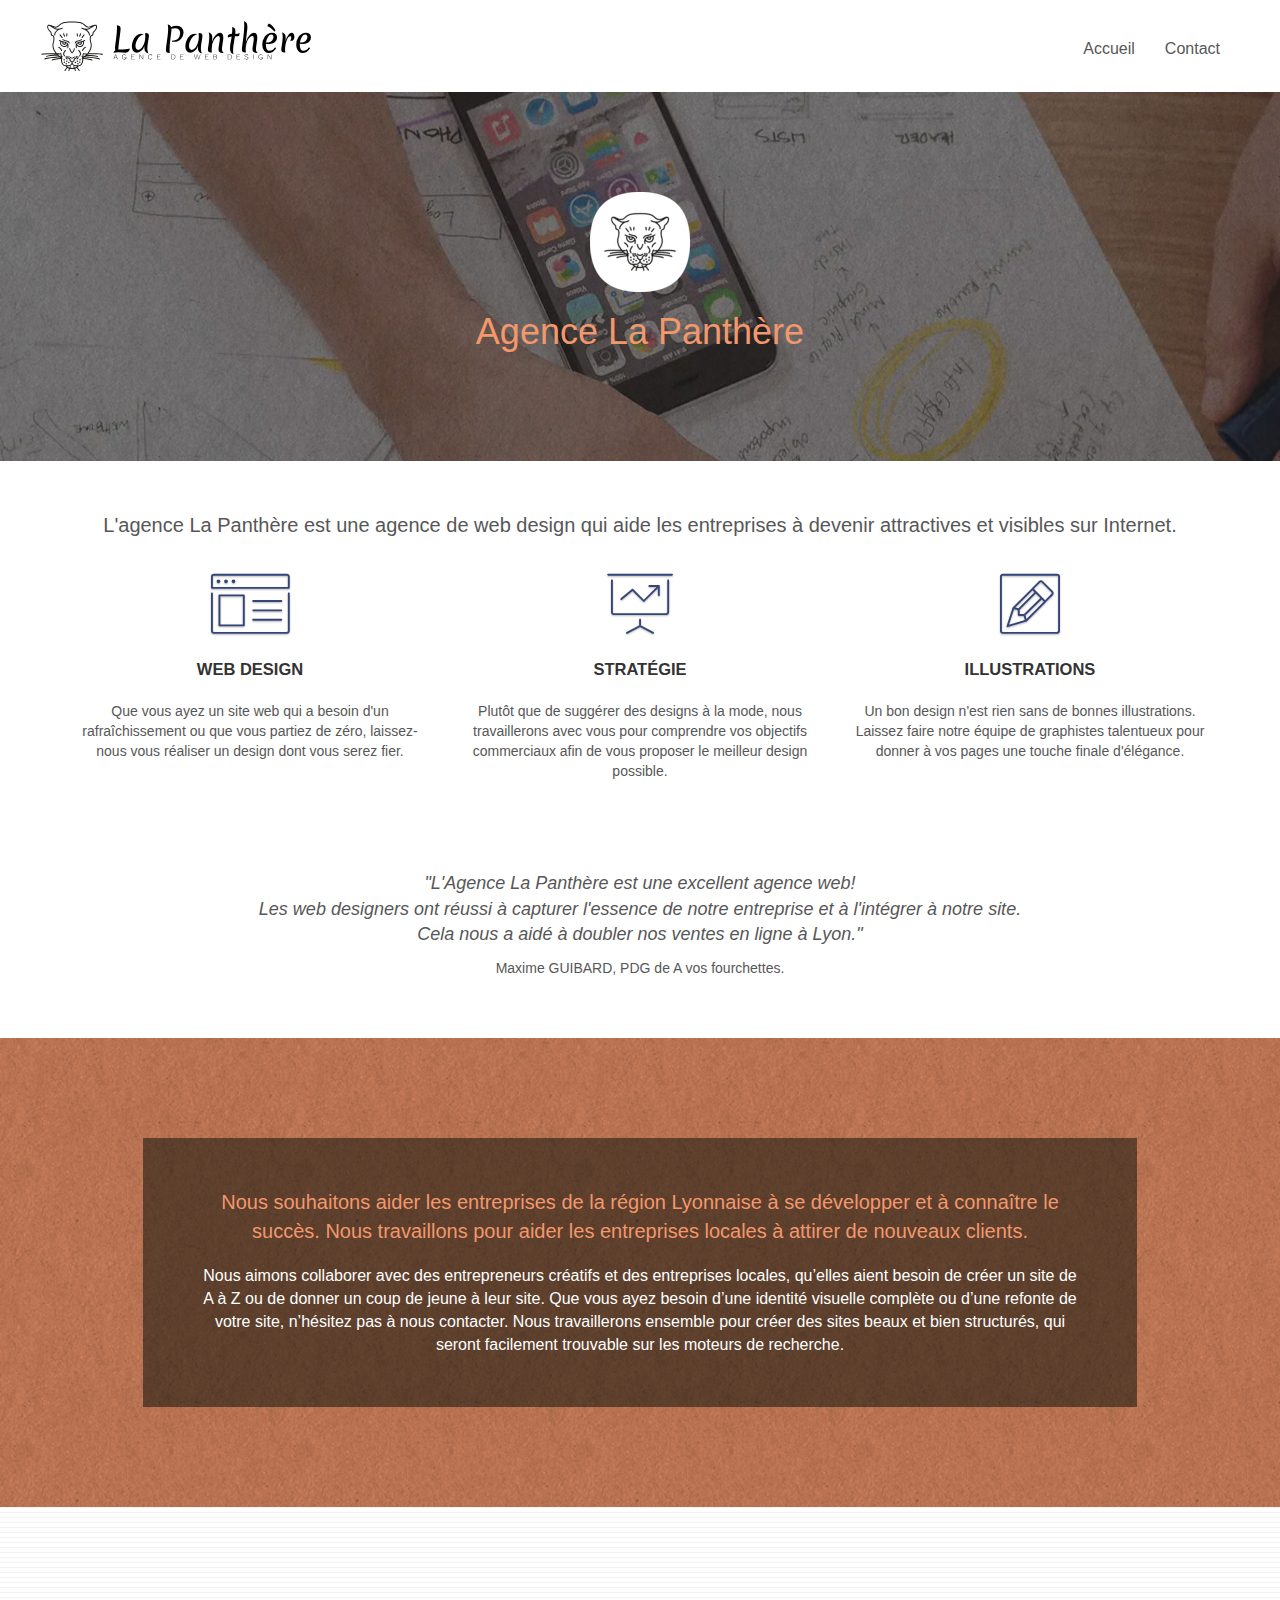
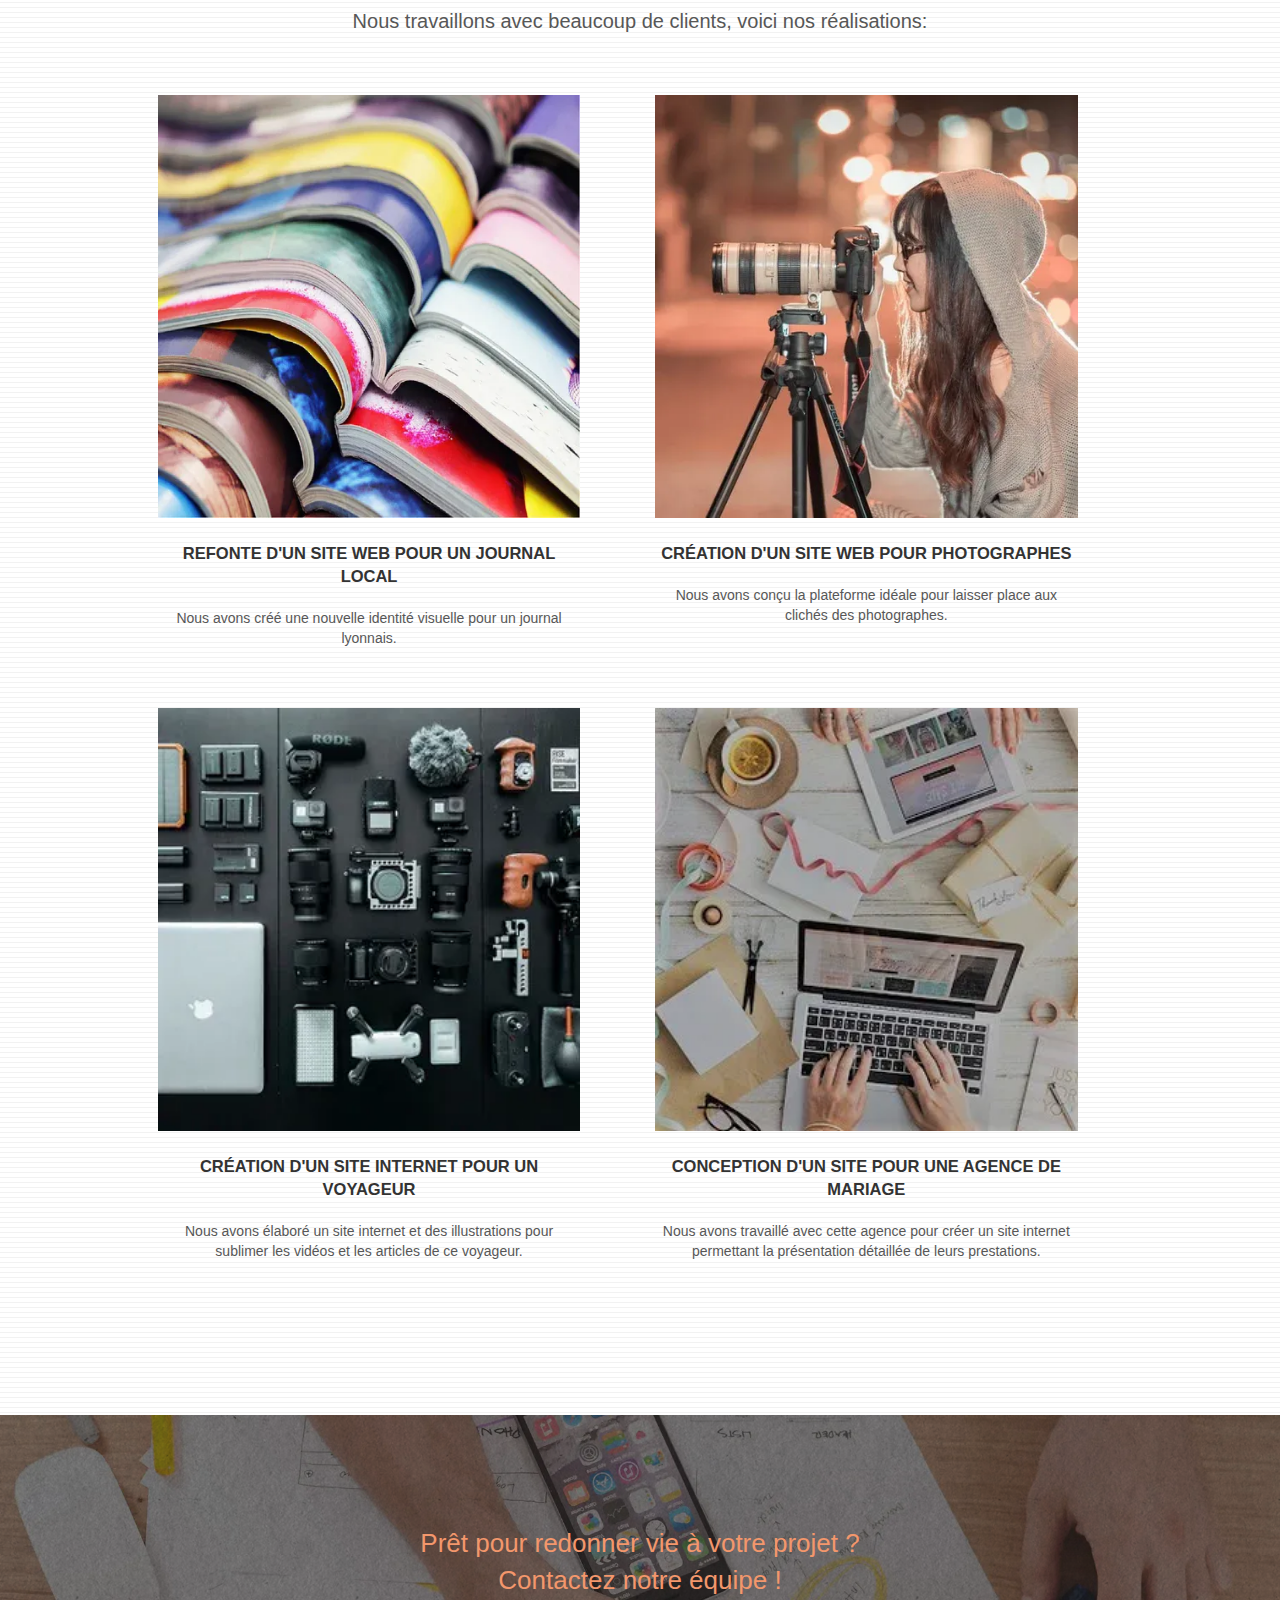
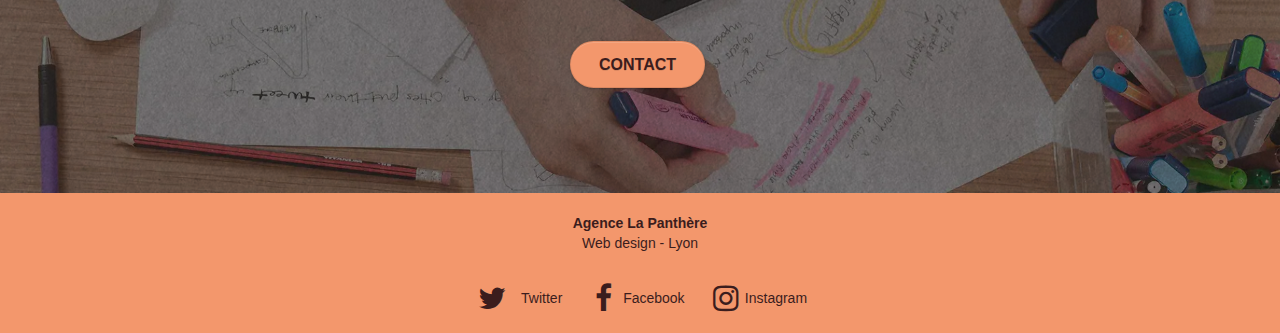
<file: index.html>
<!doctype html>
<html lang="fr">

<head>
    <meta charset="utf-8">
    <meta name="keywords" content="agence web design, agence design lyon, attractivité site web, développer site web, améliorer site web, agence La Panthère">
    <meta name="description" content="L'agence La Panthère est une agence de web design qui aide les entreprises à devenir plus attractives et visibles sur le net.">
    <meta name="robots" content="index, follow">
	<meta name="viewport" content="width=device-width, initial-scale=1.0, viewport-fit=cover">
    <link rel="shortcut icon" type="image/png" href="favicon.jpg">
    
	<link rel="stylesheet" type="text/css" href="./css-min/bootstrap-min.css">
	<link rel="stylesheet" type="text/css" href="style-min.css">
	<link rel="stylesheet" type="text/css" href="./css-min/font-awesome-min.css">
	<link rel="stylesheet" type="text/css" href="./css-min/et-line-min.css">
	
    
	<script src="./js-min/jquery-2.1.0-min.js"></script>
	<script async src="./js-min/bootstrap-min.js"></script>
	<script async src="./js-min/blocs-min.js"></script>
	<script src="./js-min/jquery.touchSwipe-min.js"></script>
	<script async src="./js-min/gmaps-min.js"></script>

    <title>Agence La Panthère, agence web design - Accueil</title>    
</head>

<body>
<div class="page-container">
    
<header>
<div class="bloc bgc-white l-bloc " id="bloc-0">
	<div class="container bloc-sm">

		<nav class="navbar row">
			<div class="navbar-header">
			    <img class="logo1" src="img/agence-la-panthere-monochrome.svg" alt="logo Agence La Panthère" loading="lazy"/>
				<button id="nav-toggle" type="button" class="ui-navbar-toggle navbar-toggle" data-toggle="collapse" data-target=".navbar-1">
					<span class="sr-only">Toggle navigation</span><span class="icon-bar"></span><span class="icon-bar"></span><span class="icon-bar"></span>
				</button>
			</div>
			<div class="collapse navbar-collapse navbar-1 special-dropdown-nav">
				<ul class="site-navigation nav navbar-nav">
					<li>
						<a href="index.html"><span>Accueil</span></a>
					</li>
					<li>
						<a href="page2.html"><span>Contact</span></a>
					</li>
				</ul>
			</div>
		</nav>
	</div>
</div>
</header>

<main>
<section>
<div class="bloc bgc-dark-slate-blue bg-banniere d-bloc bg-t-edge bloc-bg-texture texture-paper b-parallax" id="bloc-1-hero">
	<div class="container bloc-lg">
		<div class="row tight-width-whitespace">
			<div class="col-sm-12">
				<img src="img/logo-opt.webp" class="center-block image-resize-mode logo2" alt="Logo Agence La Panthère" loading="lazy"/>
				<h1 class="text-center hero-bloc-text tc-white">
					Agence La Panthère
				</h1>
			</div>
		</div>
	</div>
</div>
</section>


<section>
<div class="bloc bgc-white l-bloc" id="bloc-2-services">
	<div class="container bloc-md">
		<div class="row">
			<div class="col-sm-12 text-center">
				<p class="font20">L'agence La Panthère est une agence de web design qui aide les entreprises à devenir attractives et visibles sur Internet.</p>
			</div>
		</div>
		<div class="row voffset-lg med-width-whitespace">
			<div class="col-sm-4">
				<div class="text-center">
					<span class="et-icon-browser sm-shadow icon-dark-slate-blue icons icon-lg"></span>
				</div>
				<h2 class="mg-md text-center">
					Web design
				</h2>
				<p class="text-center ">
					Que vous ayez un site web qui a besoin d'un rafraîchissement ou que vous partiez de zéro, laissez-nous vous réaliser un design dont vous serez fier.
				</p>
			</div>
			<div class="col-sm-4">
				<div class="text-center">
					<span class="et-icon-presentation sm-shadow icon-dark-slate-blue icons icon-lg"></span>
				</div>
				<h2 class="mg-md text-center">
					Stratégie
				</h2>
				<p class="text-center ">
					Plutôt que de suggérer des designs à la mode, nous travaillerons avec vous pour comprendre vos objectifs commerciaux afin de vous proposer le meilleur design possible.
				</p>
			</div>
			<div class="col-sm-4">
				<div class="text-center">
					<span class="et-icon-edit sm-shadow icon-dark-slate-blue icons icon-lg"></span>
				</div>
				<h2 class="mg-md text-center">
					Illustrations
				</h2>
				<p class="text-center ">
					Un bon design n'est rien sans de bonnes illustrations. Laissez faire notre équipe de graphistes talentueux pour donner à vos pages une touche finale d'élégance.
				</p>
			</div>
		</div>
		<div class="row voffset-lg voffset">
			<div class="col-xs-12 col-md-8 col-md-offset-2 text-center">
				<p class=" italic font18">"L'Agence La Panthère est une excellent agence web!<br/> Les web designers ont réussi à capturer l'essence de notre entreprise et à l'intégrer à notre site.<br/>
					Cela nous a aidé à doubler nos ventes en ligne à Lyon."</p>
				<p>Maxime GUIBARD, PDG de A vos fourchettes.</p>

			</div>
		</div>
	</div>
</div>
</section>

<div class="bloc tc-white bgc-atomic-tangerine bg-presentation d-bloc bloc-bg-texture texture-paper b-parallax" id="bloc-3-what-i-do">
	<div class="container bloc-lg">
		<div class="row tight-width-whitespace black-background">
			<div class="col-sm-12">
				<p class="mg-md text-center tc-white font20 marginbot10">
					Nous souhaitons aider les entreprises de la région Lyonnaise à se développer et à connaître le succès. Nous travaillons pour aider les entreprises locales à attirer de nouveaux clients.
				</p>
				<p class="text-center white1 font16">
					Nous aimons collaborer avec des entrepreneurs créatifs et des entreprises locales, qu’elles aient besoin de créer un site de A à Z ou de donner un coup de jeune à leur site. Que vous ayez besoin d’une identité visuelle complète ou d’une refonte de votre site, n’hésitez pas à nous contacter. Nous travaillerons ensemble pour créer des sites beaux et bien structurés, qui seront facilement trouvable sur les moteurs de recherche.
				</p>
			</div>
		</div>
	</div>
</div>

<section>
<div class="bloc bgc-white bg-lines-h2-bg bg-repeat l-bloc" id="bloc-4-portfolio">
	<div class="container bloc-lg">
		<div class="row">
			<div class="col-sm-12 text-center">
				<p class="font20">Nous travaillons avec beaucoup de clients, voici nos réalisations:</p>
			</div>
		</div>
		<div class="row tight-width-whitespace portfolio-row">
			<div class="col-sm-6 paddbot40">
				<a class ="center-link" href="#" data-lightbox="img/1-opt.webp" data-gallery-id="gallery-1" data-caption="Refonte d'un site web pour un journal local" data-frame="snapshot-lb"><img src="img/1-opt.webp" alt="photo magasines ouverts" class="img-responsive portfolio-thumb img3-4" loading="lazy"/></a>
				<h2 class="mg-md text-center">
					Refonte d'un site web pour un journal local
				</h2>
				<p class="text-center">
					Nous avons créé une nouvelle identité visuelle pour un journal lyonnais.
				</p>
			</div>
			<div class="col-sm-6">
				<a class ="center-link" href="#" data-lightbox="img/2-opt.webp" data-gallery-id="gallery-1" data-caption="Création d'un site web pour photographes" data-frame="snapshot-lb"><img src="img/2-opt.webp" alt="photo d'une photographe et de son appareil" class="img-responsive portfolio-thumb img3-4" loading="lazy"/></a>
				<h2 class="mg-md text-center">
					Création d'un site web pour photographes
				</h2>
				<p class="text-center">
					Nous avons conçu la plateforme idéale pour laisser place aux clichés des photographes.
				</p>
			</div>
		</div>
		<div class="row tight-width-whitespace portfolio-row">
			<div class="col-sm-6 paddbot40">
				<a class ="center-link" href="#" data-lightbox="img/3-opt.webp" data-gallery-id="gallery-1" data-caption="Création d'un site internet pour un voyageur" data-frame="snapshot-lb"><img src="img/3-opt.webp" alt="photo d'objets numériques" class="img-responsive portfolio-thumb img3-4" loading="lazy"/></a>
				<h2 class="mg-md text-center">
					Création d'un site internet pour un voyageur
				</h2>
				<p class="text-center">
					Nous avons élaboré un site internet et des illustrations pour sublimer les vidéos et les articles de ce voyageur.
				</p>
			</div>
			<div class="col-sm-6">
				<a class ="center-link" href="#" data-lightbox="img/4-opt.webp" data-gallery-id="gallery-1" data-caption="Conception d'un site pour une agence de mariage" data-frame="snapshot-lb"><img src="img/4-opt.webp" alt="photo travail préparation mariage"  class="img-responsive portfolio-thumb img3-4" loading="lazy"/></a>
				<h2 class="mg-md text-center">
					Conception d'un site pour une agence de mariage
				</h2>
				<p class="text-center">
					Nous avons travaillé avec cette agence pour créer un site internet permettant la présentation détaillée de leurs prestations.
				</p>
			</div>
		</div>
	</div>
</div>
</section>

<div class="bloc bgc-dark-slate-blue bg-banniere d-bloc bloc-bg-texture texture-paper" id="bloc-5-cta">
	<div class="container bloc-lg">
		<div class="row">
			<p class="mg-md text-center tc-white font26 relative">
				Prêt pour redonner vie à votre projet ?<br>Contactez notre équipe !
			</p>
			<div class="col-sm-12 text-center">
				<a href="page2.html" class="btn btn-atomic-tangerine btn-clean btn-rd btn-lg cta-hero">Contact</a>
			</div>
		</div>
	</div>
</div>

</main>

<footer>
<div class="bloc bgc-atomic-tangerine d-bloc" id="bloc-8">
	<div class="container bloc-sm">
		<div class="row">
			<div class="col-sm-12">
				<p class="text-center white">
					<strong>Agence La Panthère</strong><br/> Web design - Lyon
				</p>
				<div class="row row-no-gutters social larg100">
					<div class="col-sm-3">
						<div class="text-center">
							<a class="social" href="index.html"><i class="fa fa-twitter icon-md"></i><span class="white">Twitter</span></a>
						</div>
					</div>
					<div class="col-sm-3">
						<div class="text-center">
							<a class="social" href="index.html"><i class="fa fa-facebook icon-md"></i><span class="white">Facebook</span></a>
						</div>
					</div>
					<div class="col-sm-3">
						<div class="text-center">
							<a class="social" href="index.html"><i class="fa fa-instagram icon-md"></i><span class="white">Instagram</span></a>
						</div>
					</div>
				</div>
			</div>
		</div>
	</div>
</div>
</footer>

</div>

</body>
</html>
</file>
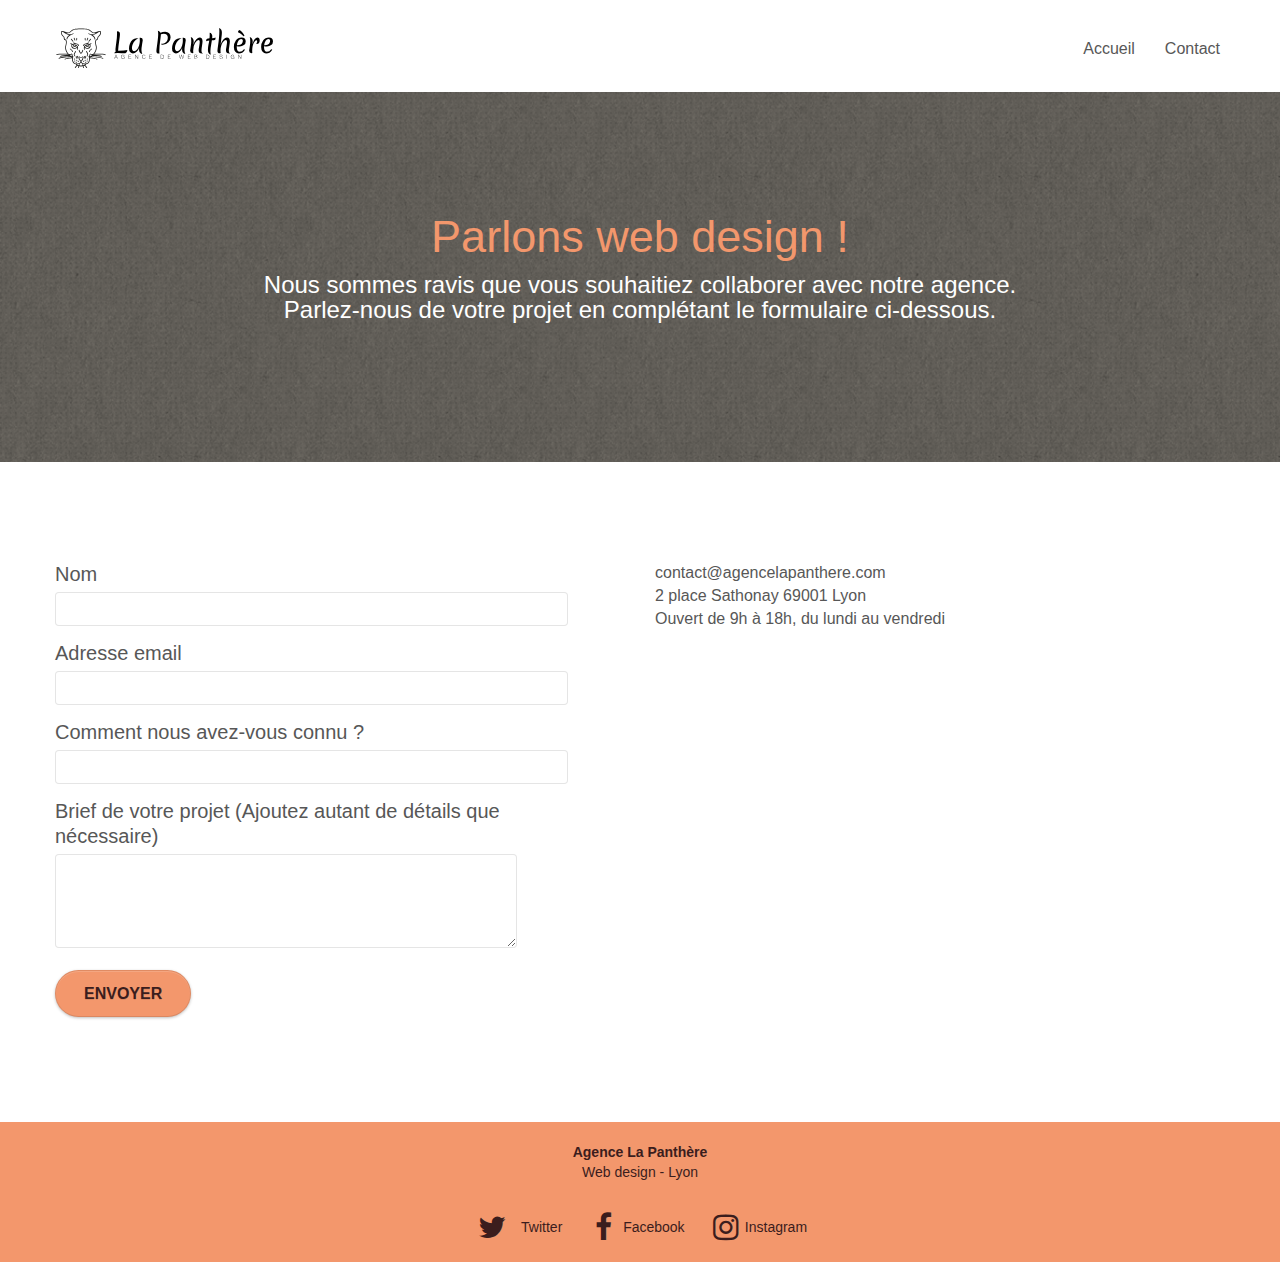
<file: page2.html>
<!doctype html>
<html lang="fr">

<head>
    <meta charset="utf-8">
    <meta name="keywords" content="agence web design, agence design lyon, attractivité site web, développer site web, améliorer site web, agence La Panthère">
    <meta name="description" content="L'agence La Panthère est une agence de web design qui aide les entreprises à devenir plus attractives et visibles sur le net.">
	<meta name="viewport" content="width=device-width, initial-scale=1.0, viewport-fit=cover">
    <link rel="shortcut icon" type="image/png" href="favicon.jpg">
    
	<link rel="stylesheet" type="text/css" href="./css-min/bootstrap-min.css">
	<link rel="stylesheet" type="text/css" href="style-min.css">
	<link rel="stylesheet" type="text/css" href="./css-min/font-awesome-min.css">
	<link rel="stylesheet" type="text/css" href="./css-min/et-line-min.css">
	
    
	<script src="./js-min/jquery-2.1.0-min.js"></script>
	<script async src="./js-min/bootstrap-min.js"></script>
	<script async src="./js-min/blocs-min.js"></script>
	<script src="./js-min/jqBootstrapValidation-min.js"></script>
	<script async src="./js-min/form.Handler-min.js"></script>
    <title>Agence La Panthère, agence web design - Contact</title>
</head>

<body>
<div class="page-container">
    
<header>

	<div class="bloc bgc-white l-bloc " id="bloc-0">
		<div class="container bloc-sm">
			<nav class="navbar row">
				<div class="navbar-header">
					<a class="navbar-brand" href="index.html"><img src="img/agence-la-panthere-monochrome.svg" alt="atlanta web design logo" height="40" /></a>
					<button id="nav-toggle" type="button" class="ui-navbar-toggle navbar-toggle" data-toggle="collapse" data-target=".navbar-1">
						<span class="sr-only">Toggle navigation</span><span class="icon-bar"></span><span class="icon-bar"></span><span class="icon-bar"></span>
					</button>
				</div>
				<div class="collapse navbar-collapse navbar-1 special-dropdown-nav">
					<ul class="site-navigation nav navbar-nav">
						<li>
							<a href="index.html">Accueil</a>
						</li>
						<li>
						</li>
						<li>
							<a href="page2.html">Contact</a>
						</li>
					</ul>
				</div>
			</nav>
		</div>
	</div>

</header>

<main>
<section>
<div class="bloc bg-dots-bg bg-repeat bgc-atomic-tangerine1 d-bloc bloc-bg-texture texture-paper" id="bloc-6">
	<div class="container bloc-lg display-center">
		<div class="row">
			<div class="col-sm-12">
				<h1 class="text-center hero-bloc-text tc-white text-align font45">
					Parlons web design !
				</h1>
				<p class="text-center mg-lg white1 text-align font24 interline">
					Nous sommes ravis que vous souhaitiez collaborer avec notre agence.<br>
					Parlez-nous de votre projet en complétant le formulaire ci-dessous.
				</p>
			</div>
		</div>
	</div>
</div>
</section>


<div class="bloc bgc-white l-bloc" id="bloc-7">
	<div class="container bloc-lg paddp2">
		<div class="row">
			<div class="col-sm-6">
				<form id="form_1" class ="font20 font14 interline" novalidate >
					<div class="form-group paddbot15">
						<label for="name">
							Nom
						</label>
						<input id="name" class="form-control" type="text" required />
					</div>
					<div class="form-group paddbot15">
						<label for="email">
							Adresse email
						</label>
						<input id="email" class="form-control" type="email" required />
					</div>
					<div class="form-group paddbot15">
						<label for="input_504">
							Comment nous avez-vous connu ?
						</label>
						<input class="form-control" type="text" required id="input_504" />
					</div>
					<div class="form-group paddbot15">
						<label for="message">
							Brief de votre projet (Ajoutez autant de détails que nécessaire)
						</label>
						<textarea id="message" class="form-control" rows="4" cols="50" required></textarea>
					</div> 
					<button class=" btn-clean btn-rd cta-hero bloc-button btn btn-lg btn-block btn-atomic-tangerine largauto" type="submit">
						Envoyer
					</button>
				</form>
			</div>
			<div class="col-sm-6">
				<p class="font16 font14">
					contact@agencelapanthere.com<br>2 place Sathonay 69001 Lyon<br>Ouvert de 9h à 18h, du lundi au vendredi<br>
				</p>
			</div>
		</div>
	</div>
</div>

</main>

<footer>
	<div class="bloc bgc-atomic-tangerine d-bloc" id="bloc-8">
		<div class="container bloc-sm">
			<div class="row">
				<div class="col-sm-12">
					<p class="text-center white text-align">
						<strong>Agence La Panthère</strong><br/> Web design - Lyon
					</p>
					<div class="row row-no-gutters social larg100">
						<div class="col-sm-3">
							<div class="text-center">
								<a class="social" href="index.html"><i class="fa fa-twitter icon-md"></i><span class="white font14">Twitter</span></a>
							</div>
						</div>
						<div class="col-sm-3">
							<div class="text-center">
								<a class="social" href="index.html"><i class="fa fa-facebook icon-md"></i><span class="white font14">Facebook</span></a>
							</div>
						</div>
						<div class="col-sm-3">
							<div class="text-center">
								<a class="social" href="index.html"><i class="fa fa-instagram icon-md"></i><span class="white font14">Instagram</span></a>
							</div>
						</div>
					</div>
				</div>
			</div>
		</div>
	</div>
	</footer>

</div>

</body>
</html>
</file>
<file: style-min.css>
body{margin:0;padding:0;background:#FFF;overflow-x:hidden;-webkit-font-smoothing:antialiased;-moz-osx-font-smoothing:grayscale}a,button{transition:all .3s ease-in-out;outline:none!important}a:hover{text-decoration:none;cursor:pointer}#page-loading-blocs-notifaction{position:fixed;top:0;bottom:0;width:100%;z-index:100000;background:#fff url("img/pageload-spinner.gif") no-repeat center center}.bloc{width:100%;clear:both;background:50% 50% no-repeat;padding:0 50px;-webkit-background-size:cover;-moz-background-size:cover;-o-background-size:cover;background-size:cover;position:relative}.bloc .container{padding-left:0;padding-right:0}.bloc-lg{padding:100px 50px}.bloc-md{padding:50px}.bloc-sm{padding:20px 50px}.logo1{width:90%}.logo3{height:40px}.bg-center,.bg-l-edge,.bg-r-edge,.bg-t-edge,.bg-b-edge,.bg-tl-edge,.bg-bl-edge,.bg-tr-edge,.bg-br-edge,.bg-repeat{-webkit-background-size:auto!important;-moz-background-size:auto!important;-o-background-size:auto!important;background-size:auto!important}.bg-repeat{background:repeat}.bg-t-edge{background:top no-repeat}.bloc-bg-texture::before{content:"";background-size:2px 2px;position:absolute;top:0;bottom:0;left:0;right:0}.texture-paper::before{background:url("img/texture-paper-opt.webp");background-size:280px 280px}.b-parallax{background-attachment:fixed}.d-bloc{color:rgba(255,255,255,.7)}.d-bloc button:hover{color:rgba(255,255,255,.9)}.d-bloc .icon-round,.d-bloc .icon-square,.d-bloc .icon-rounded,.d-bloc .icon-semi-rounded-a,.d-bloc .icon-semi-rounded-b{border-color:rgba(255,255,255,.9)}.d-bloc .divider-h span{border-color:rgba(255,255,255,.2)}.d-bloc .a-btn,.d-bloc .navbar a,.d-bloc .navbar-brand,.d-bloc a .icon-sm,.d-bloc a .icon-md,.d-bloc a .icon-lg,.d-bloc a .icon-xl,.d-bloc h1 a,.d-bloc h2 a,.d-bloc h3 a,.d-bloc h4 a,.d-bloc h5 a,.d-bloc h6 a,.d-bloc p a{color:#3b1d1d}.d-bloc .a-btn:hover,.d-bloc .navbar a:hover,.d-bloc .navbar-brand:hover,.d-bloc a:hover .icon-sm,.d-bloc a:hover .icon-md,.d-bloc a:hover .icon-lg,.d-bloc a:hover .icon-xl,.d-bloc h1 a:hover,.d-bloc h2 a:hover,.d-bloc h3 a:hover,.d-bloc h4 a:hover,.d-bloc h5 a:hover,.d-bloc h6 a:hover,.d-bloc p a:hover{color:rgba(255,255,255,1)}.d-bloc .navbar-toggle .icon-bar{background:rgba(255,255,255,1)}.d-bloc .btn-wire,.d-bloc .btn-wire:hover{color:rgba(255,255,255,1);border-color:rgba(255,255,255,1)}.d-bloc .panel{color:rgba(0,0,0,.5)}.d-bloc .panel button:hover{color:rgba(0,0,0,.7)}.d-bloc .panel icon{border-color:rgba(0,0,0,.7)}.d-bloc .panel .divider-h span{border-color:rgba(0,0,0,.1)}.d-bloc .panel .a-btn{color:rgba(0,0,0,.6)}.d-bloc .panel .a-btn:hover{color:rgba(0,0,0,1)}.d-bloc .panel .btn-wire,.d-bloc .panel .btn-wire:hover{color:rgba(0,0,0,.7);border-color:rgba(0,0,0,.3)}.d-bloc .panel,.l-bloc{color:rgba(0,0,0,.5)}.d-bloc .panel button:hover,.l-bloc button:hover{color:rgba(0,0,0,.7)}.l-bloc .icon-round,.l-bloc .icon-square,.l-bloc .icon-rounded,.l-bloc .icon-semi-rounded-a,.l-bloc .icon-semi-rounded-b{border-color:rgba(0,0,0,.7)}.d-bloc .panel .divider-h span,.l-bloc .divider-h span{border-color:rgba(0,0,0,.1)}.d-bloc .panel .a-btn,.l-bloc .a-btn,.l-bloc .navbar a,.l-bloc .navbar-brand,.l-bloc a .icon-sm,.l-bloc a .icon-md,.l-bloc a .icon-lg,.l-bloc a .icon-xl,.l-bloc h1 a,.l-bloc h2 a,.l-bloc h3 a,.l-bloc h4 a,.l-bloc h5 a,.l-bloc h6 a,.l-bloc p a{color:rgba(0,0,0,.6)}.d-bloc .panel .a-btn:hover,.l-bloc .a-btn:hover,.l-bloc .navbar a:hover,.l-bloc .navbar-brand:hover,.l-bloc a:hover .icon-sm,.l-bloc a:hover .icon-md,.l-bloc a:hover .icon-lg,.l-bloc a:hover .icon-xl,.l-bloc h1 a:hover,.l-bloc h2 a:hover,.l-bloc h3 a:hover,.l-bloc h4 a:hover,.l-bloc h5 a:hover,.l-bloc h6 a:hover,.l-bloc p a:hover{color:rgba(0,0,0,1)}.l-bloc .navbar-toggle .icon-bar{color:rgba(0,0,0,.6)}.d-bloc .panel .btn-wire,.d-bloc .panel .btn-wire:hover,.l-bloc .btn-wire,.l-bloc .btn-wire:hover{color:rgba(0,0,0,.7);border-color:rgba(0,0,0,.3)}.voffset{margin-top:30px}.voffset-lg{margin-top:80px}.row-no-gutters{margin-right:0;margin-left:0}.row.row-no-gutters>[class^="col-"],.row.row-no-gutters>[class*=" col-"]{padding-right:0;padding-left:0}#bloc-1-hero h1{font-size:36px}.navbar{margin-bottom:0;z-index:1}.navbar-brand{height:auto;padding:3px 15px;font-size:25px;font-weight:normal;font-weight:600;line-height:44px}.navbar-brand img{max-height:200px;margin:0 5px 0 0;display:inline}.navbar-brand img[src$=svg]{min-width:100px}.nav-center .navbar-brand img{margin:0}.navbar .nav{padding-top:2px;margin-right:-16px;float:right;z-index:1}.nav>li{float:left;margin-top:4px;font-size:16px}.navbar-nav .open .dropdown-menu>li>a{text-align:inherit}.nav>li a:hover,.nav>li a:focus{background:transparent}.navbar-toggle{margin:10px 10px 0 0;border:0}.navbar-toggle:hover{background:transparent!important}.navbar-toggle .icon-bar{background-color:rgba(0,0,0,.5);width:26px}.nav-invert .navbar .nav{float:left}.nav-invert .navbar-header,.nav-invert .navbar-brand{float:right;position:relative;z-index:2}@media(min-width:768px){.site-navigation{position:absolute;top:50%;right:20px;transform:translate(0,-50%);-webkit-transform:translateY(-50%)}.nav>li .dropdown-menu a,.nav>li .dropdown-menu a:hover{color:#484848}.nav-invert .site-navigation{left:0;right:0}.nav-center{text-align:center}.nav-center .navbar-header{width:100%}.nav-center .navbar-header,.nav-center .navbar-brand,.nav-center .nav>li{float:none;display:inline-block}.nav-center .site-navigation{position:relative;width:100%;right:0;margin-right:0;margin-top:20px}.nav-center.mini-nav .navbar-toggle{float:none;margin:10px auto 0}}.nav>li>.dropdown a{background:none!important;display:block;padding:14px 15px}nav .caret{margin:0 5px}.dropdown-menu .dropdown-menu{top:-8px;left:100%}.dropdown-menu .dropmenu-flow-right{top:100%;left:0;margin-left:-1px;border-top-left-radius:0;border-top-right-radius:0}.dropdown-menu .dropdown span{border:4px solid black;border-top-color:transparent;border-right-color:transparent;border-bottom-color:transparent;margin:6px -5px 0 0!important;float:right}.mg-md{margin-top:10px;margin-bottom:20px}.mg-lg{margin-top:10px;margin-bottom:40px}.btn{margin:0 5px 5px 0}.btn.pull-right{margin:0 0 5px 5px}.btn-d,.btn-d:hover,.btn-d:focus{color:#FFF;background:rgba(0,0,0,.3)}button{outline:none!important}.btn-rd{border-radius:40px}.btn-clean{border:1px solid rgba(0,0,0,.08);border-bottom-color:rgba(0,0,0,.1);text-shadow:0 1px 0 rgba(0,0,1,.1);box-shadow:0 1px 3px rgba(0,0,1,.25),inset 0 1px 0 0 rgba(255,255,255,.15)}.icon-md{font-size:30px!important}.icon-lg{font-size:60px!important}.sm-shadow{text-shadow:0 1px 2px rgba(0,0,0,.3)}.panel-sq,.panel-sq .panel-heading,.panel-sq .panel-footer{border-radius:0}.panel-rd{border-radius:30px}.panel-rd .panel-heading{border-radius:29px 29px 0 0}.panel-rd .panel-footer{border-radius:0 0 29px 29px}.form-control{border-color:rgba(0,0,0,.1);box-shadow:none}.scrollToTop{width:40px;height:40px;position:fixed;bottom:20px;right:20px;opacity:0;z-index:500;transition:all .3s ease-in-out}.scrollToTop span{margin-top:6px}.showScrollTop{font-size:14px;opacity:1}a[data-lightbox]{position:relative;display:block;text-align:center}a[data-lightbox]:hover::before{content:"+";font-family:"HelveticaNeue-Light","Helvetica Neue Light","Helvetica Neue",Helvetica,Arial;font-size:32px;width:50px;height:50px;margin-left:-25px;border-radius:50%;background:rgba(0,0,0,.6);color:#FFF;font-weight:100;z-index:1;position:absolute;top:50%;transform:translateY(-50%);-webkit-transform:translateY(-50%)}a[data-lightbox]:hover img{opacity:.6;-webkit-animation-fill-mode:none;animation-fill-mode:none}#lightbox-modal{display:flex;align-items:center}#lightbox-modal .modal-dialog{width:90%;max-width:900px;margin:0 auto 0}#lightbox-modal .modal-dialog img{max-height:90vh;margin:0 auto}.lightbox-caption{padding:20px;color:#FFF;background:rgba(0,0,0,.5);position:absolute;left:15px;right:15px;bottom:5px}.close-lightbox{color:#FFF;font-size:30px;position:absolute;top:20px;right:20px;z-index:20;background:rgba(0,0,0,.5);border:0;line-height:30px;padding:0 9px 5px;opacity:.3}.close-lightbox:hover,.next-lightbox:hover,.prev-lightbox:hover{opacity:1.0;color:#FFF}.next-lightbox,.prev-lightbox{font-size:20px;color:rgba(255,255,255,.9);background:rgba(0,0,0,.5);transition:all .2s ease-in-out;position:absolute;top:45%;z-index:1;opacity:.4}.next-lightbox{padding:6px 8px 1px 13px;right:25px}.prev-lightbox{padding:6px 13px 1px 10px;left:25px}.snapshot-lb .modal-body{padding-bottom:45px}.snapshot-lb .lightbox-caption{padding:0;color:rgba(0,0,0,.5);background:0}h1,h2,h3,h4,h5,h6,p,label,.btn,a{font-family:"helvetica";font-weight:400;color:#575757!important}.container{max-width:1000px}.hero-bloc-text{font-size:38px}.hero-bloc-text-sub{font-size:36px}.statement-bloc-text{line-height:26px;font-style:italic;font-size:20px;text-align:center;font-weight:lighter;max-width:520px;margin:auto auto auto auto}p{font-size:14px}.relative{position:relative}.font26{font-size:26px}.font20{font-size:20px}.font18{font-size:18px}.font16{font-size:16px}.italic{font-style:italic}.tight-width-whitespace{max-width:600px;margin:auto auto auto auto}.h1{font-size:20px;font-family:"Open Sans"}.cta-hero{margin-top:22px;color:#3b1d1d!important;text-transform:uppercase;padding:12px 28px 12px 28px;font-size:16px;font-weight:700}.social{max-width:400px;margin:auto auto auto auto;display:flex;justify-content:space-around;align-items:center;margin-top:15px}h2{font-size:22px;line-height:1.4em}h2{font-size:16.5px;text-transform:uppercase;font-weight:700;color:#333333!important}.med-width-whitespace{max-width:800px;margin:auto auto auto auto;box-shadow:0 0 0 #000}h1{color:#333333!important}h4{color:#333333!important}.icons{margin-bottom:14px;margin-top:24px}.white{color:#3b1d1d!important}.white1{color:white!important}.portfolio-thumb{margin-bottom:24px}.portfolio-row{margin-bottom:44px;margin-top:50px}.avatar{box-shadow:0 4px 9px rgba(0,0,0,0.3)}.black-background{background-color:rgba(48,42,29,0.616);padding:40px 40px 40px 40px}.bold-link{font-weight:900;text-decoration:underline!important}.bgc-white{background-color:#fff}.bgc-dark-slate-blue{background-color:#364577}.bgc-atomic-tangerine{background-color:#f3976c}.bgc-atomic-tangerine1{background:rgba(48,42,29,0.616)}.tc-white{color:#F3976C!important}.tc-white1{color:#F3976C!important}.btn-atomic-tangerine{background:#f3976c}.btn-atomic-tangerine:hover{background:#c27956!important;color:#FFFFFF!important}.ltc-white{color:#FFFFFF!important}.ltc-white:hover{color:#cccccc!important}.ltc-atomic-tangerine{color:#F3976C!important}.ltc-atomic-tangerine:hover{color:#c27956!important}.icon-dark-slate-blue{color:#364577!important;border-color:#364577!important}.bg-dots-bg{background-image:url("img/dots-bg.png")}.bg-lines-h2-bg{background-image:url("img/lines-h2-bg.png")}.bg-banniere{background-image:url("img/agence-la-panthere-opt.webp")}.bg-presentation{background-image:url("img/image-de-presentation-opt.webp")}.display-center{display:flex;justify-content:center}.navp2{justify-content:space-between;padding:0;list-style-type:none;position:absolute;top:22px;right:14%}.margnav2{margin-right:30px}a{text-decoration:none}.largauto{width:auto!important}@media(max-width:767px){.bloc.full-width-bloc,.bloc-tile-2.full-width-bloc .container,.bloc-tile-3.full-width-bloc .container,.bloc-tile-4.full-width-bloc .container{padding-left:0;padding-right:0}}@media(max-width:992px) and (min-width:768px){.navbar .nav{max-width:80%}.nav-center.navbar .nav{max-width:100%}}@media(max-width:991px){.container{width:100%}.b-parallax{background-attachment:scroll}.page-container,#hero-bloc{overflow-x:hidden;position:relative}.bloc-group,.bloc-group .bloc{display:block;width:100%}.bloc-fill-screen .fill-bloc-top-edge,.bloc-fill-screen .fill-bloc-bottom-edge{padding:0 20px}}.text-align{text-align:center;position:relative}@media(max-width:767px){.page-container{overflow-x:hidden;position:relative}h1,h2,h3,h4,h5,h6,p,#disqus_thread{padding-left:10px!important;padding-right:10px!important}.b-parallax{background-attachment:scroll}.navbar .nav{padding-top:0;border-top:1px solid rgba(0,0,0,.2);width:98%}.navbar.row{margin-left:0;margin-right:0}.site-navigation{position:inherit;transform:none;-webkit-transform:none;-ms-transform:none}.nav>li{margin-top:0;border-bottom:1px solid rgba(0,0,0,.1);background:rgba(0,0,0,.05);text-align:left;padding-left:15px;width:100%}.nav>li:hover{background:rgba(0,0,0,.08)}.dropdown .dropdown a .caret{float:none;margin:5px 0 0 10px!important;border:4px solid black;border-bottom-color:transparent;border-right-color:transparent;border-left-color:transparent}#hero-bloc .navbar .nav{background:rgba(0,0,0,.8)}#hero-bloc .navbar .nav a{color:rgba(255,255,255,.6)}.hero{padding:50px 0}.hero-nav{left:-1px;right:-1px}.navbar-collapse{padding:0;overflow-x:hidden;-webkit-box-shadow:none;box-shadow:none}.navbar-brand img{max-height:40px;width:auto}.nav-invert .navbar-header{float:none;width:100%}.nav-invert .navbar-toggle{float:left;margin-left:10px}.bloc{padding-left:0;padding-right:0}.bloc-xxl,.bloc-xl,.bloc-lg{padding:40px 0}.bloc-sm,.bloc-md{padding-left:0;padding-right:0}.bloc-tile-2 .container,.bloc-tile-3 .container,.bloc-tile-4 .container,.bloc-fill-screen .fill-bloc-top-edge,.bloc-fill-screen .fill-bloc-bottom-edge{padding-left:0;padding-right:0}.a-block{padding:0 10px}.btn-dwn{display:none}.voffset{margin-top:5px}.voffset-md{margin-top:20px}.voffset-lg{margin-top:30px}form{padding:5px}.close-lightbox{display:inline-block}.blocsapp-device-iphone5{background-size:216px 425px;padding-top:60px;width:216px;height:425px}.blocsapp-device-iphone5 img{width:180px;height:320px}}@media(max-width:400px){.bloc{padding-left:0;padding-right:0}}@media(max-width:767px){.bloc-mob-center-text{text-align:center}}@media screen and (min-width:768px){.container{max-width:100%}.med-width-whitespace{max-width:100%}.tight-width-whitespace{max-width:85%}.img3-4{width:100%}.col-sm-6{padding-right:6%}.font45{font-size:45px}.font24{font-size:24px}.font16{font-size:16px}.interline{line-height:2.5rem}.bloc{width:auto}#message{width:90%}}@media screen and (max-width:767px){.logo1{width:230px}.logo2{width:20%}.text-alignp2{text-align:center!important}#bloc-1-hero h1{font-size:35px}.bloc-lg{padding-top:60px}.portfolio-row{margin-top:20px}.img3-4{width:85%}.center-link{display:flex!important;justify-content:center}.portfolio-thumb{margin-bottom:5px}.mg-md{margin-bottom:3px}.paddbot40{padding-bottom:45px}.marginbot10{margin-bottom:20px}.col-sm-12{display:flex;flex-direction:column;align-items:center}i{margin-right:5px}.font20{font-size:17px;font-weight:bold}.font18{font-size:16px;font-weight:bold}p{font-size:13px}.larg100{width:100%}.black-background{padding:20px 10px}.paddp2{padding-left:10px!important;padding-right:10px!important}.font14{font-size:14px!important}#message{width:90%}.paddbot15{padding-bottom:15px}}@media screen and (max-width:250px){.logo1{width:90%}}
</file>
<file: css-min/et-line-min.css>
@font-face{font-family:et-line;src:url(../fonts/et-line.eot);src:url(../fonts/et-line.eot?#iefix) format('embedded-opentype'),url(../fonts/et-line.woff) format('woff'),url(../fonts/et-line.ttf) format('truetype'),url(../fonts/et-line.svg#et-line) format('svg');font-weight:400;font-style:normal}.et-icon-adjustments,.et-icon-alarmclock,.et-icon-anchor,.et-icon-aperture,.et-icon-attachment,.et-icon-bargraph,.et-icon-basket,.et-icon-beaker,.et-icon-bike,.et-icon-book-open,.et-icon-briefcase,.et-icon-browser,.et-icon-calendar,.et-icon-camera,.et-icon-caution,.et-icon-chat,.et-icon-circle-compass,.et-icon-clipboard,.et-icon-clock,.et-icon-cloud,.et-icon-compass,.et-icon-desktop,.et-icon-dial,.et-icon-document,.et-icon-documents,.et-icon-download,.et-icon-dribbble,.et-icon-edit,.et-icon-envelope,.et-icon-expand,.et-icon-facebook,.et-icon-flag,.et-icon-focus,.et-icon-gears,.et-icon-genius,.et-icon-gift,.et-icon-global,.et-icon-globe,.et-icon-googleplus,.et-icon-grid,.et-icon-happy,.et-icon-hazardous,.et-icon-heart,.et-icon-hotairballoon,.et-icon-hourglass,.et-icon-key,.et-icon-laptop,.et-icon-layers,.et-icon-lifesaver,.et-icon-lightbulb,.et-icon-linegraph,.et-icon-linkedin,.et-icon-lock,.et-icon-magnifying-glass,.et-icon-map,.et-icon-map-pin,.et-icon-megaphone,.et-icon-mic,.et-icon-mobile,.et-icon-newspaper,.et-icon-notebook,.et-icon-paintbrush,.et-icon-paperclip,.et-icon-pencil,.et-icon-phone,.et-icon-picture,.et-icon-pictures,.et-icon-piechart,.et-icon-presentation,.et-icon-pricetags,.et-icon-printer,.et-icon-profile-female,.et-icon-profile-male,.et-icon-puzzle,.et-icon-quote,.et-icon-recycle,.et-icon-refresh,.et-icon-ribbon,.et-icon-rss,.et-icon-sad,.et-icon-scissors,.et-icon-scope,.et-icon-search,.et-icon-shield,.et-icon-speedometer,.et-icon-strategy,.et-icon-streetsign,.et-icon-tablet,.et-icon-target,.et-icon-telescope,.et-icon-toolbox,.et-icon-tools,.et-icon-tools-2,.et-icon-trophy,.et-icon-tumblr,.et-icon-twitter,.et-icon-upload,.et-icon-video,.et-icon-wallet,.et-icon-wine{font-family:et-line;speak:none;font-style:normal;font-weight:400;font-variant:normal;text-transform:none;line-height:1;-webkit-font-smoothing:antialiased;-moz-osx-font-smoothing:grayscale;display:inline-block}.et-icon-mobile:before{content:"\e000"}.et-icon-laptop:before{content:"\e001"}.et-icon-desktop:before{content:"\e002"}.et-icon-tablet:before{content:"\e003"}.et-icon-phone:before{content:"\e004"}.et-icon-document:before{content:"\e005"}.et-icon-documents:before{content:"\e006"}.et-icon-search:before{content:"\e007"}.et-icon-clipboard:before{content:"\e008"}.et-icon-newspaper:before{content:"\e009"}.et-icon-notebook:before{content:"\e00a"}.et-icon-book-open:before{content:"\e00b"}.et-icon-browser:before{content:"\e00c"}.et-icon-calendar:before{content:"\e00d"}.et-icon-presentation:before{content:"\e00e"}.et-icon-picture:before{content:"\e00f"}.et-icon-pictures:before{content:"\e010"}.et-icon-video:before{content:"\e011"}.et-icon-camera:before{content:"\e012"}.et-icon-printer:before{content:"\e013"}.et-icon-toolbox:before{content:"\e014"}.et-icon-briefcase:before{content:"\e015"}.et-icon-wallet:before{content:"\e016"}.et-icon-gift:before{content:"\e017"}.et-icon-bargraph:before{content:"\e018"}.et-icon-grid:before{content:"\e019"}.et-icon-expand:before{content:"\e01a"}.et-icon-focus:before{content:"\e01b"}.et-icon-edit:before{content:"\e01c"}.et-icon-adjustments:before{content:"\e01d"}.et-icon-ribbon:before{content:"\e01e"}.et-icon-hourglass:before{content:"\e01f"}.et-icon-lock:before{content:"\e020"}.et-icon-megaphone:before{content:"\e021"}.et-icon-shield:before{content:"\e022"}.et-icon-trophy:before{content:"\e023"}.et-icon-flag:before{content:"\e024"}.et-icon-map:before{content:"\e025"}.et-icon-puzzle:before{content:"\e026"}.et-icon-basket:before{content:"\e027"}.et-icon-envelope:before{content:"\e028"}.et-icon-streetsign:before{content:"\e029"}.et-icon-telescope:before{content:"\e02a"}.et-icon-gears:before{content:"\e02b"}.et-icon-key:before{content:"\e02c"}.et-icon-paperclip:before{content:"\e02d"}.et-icon-attachment:before{content:"\e02e"}.et-icon-pricetags:before{content:"\e02f"}.et-icon-lightbulb:before{content:"\e030"}.et-icon-layers:before{content:"\e031"}.et-icon-pencil:before{content:"\e032"}.et-icon-tools:before{content:"\e033"}.et-icon-tools-2:before{content:"\e034"}.et-icon-scissors:before{content:"\e035"}.et-icon-paintbrush:before{content:"\e036"}.et-icon-magnifying-glass:before{content:"\e037"}.et-icon-circle-compass:before{content:"\e038"}.et-icon-linegraph:before{content:"\e039"}.et-icon-mic:before{content:"\e03a"}.et-icon-strategy:before{content:"\e03b"}.et-icon-beaker:before{content:"\e03c"}.et-icon-caution:before{content:"\e03d"}.et-icon-recycle:before{content:"\e03e"}.et-icon-anchor:before{content:"\e03f"}.et-icon-profile-male:before{content:"\e040"}.et-icon-profile-female:before{content:"\e041"}.et-icon-bike:before{content:"\e042"}.et-icon-wine:before{content:"\e043"}.et-icon-hotairballoon:before{content:"\e044"}.et-icon-globe:before{content:"\e045"}.et-icon-genius:before{content:"\e046"}.et-icon-map-pin:before{content:"\e047"}.et-icon-dial:before{content:"\e048"}.et-icon-chat:before{content:"\e049"}.et-icon-heart:before{content:"\e04a"}.et-icon-cloud:before{content:"\e04b"}.et-icon-upload:before{content:"\e04c"}.et-icon-download:before{content:"\e04d"}.et-icon-target:before{content:"\e04e"}.et-icon-hazardous:before{content:"\e04f"}.et-icon-piechart:before{content:"\e050"}.et-icon-speedometer:before{content:"\e051"}.et-icon-global:before{content:"\e052"}.et-icon-compass:before{content:"\e053"}.et-icon-lifesaver:before{content:"\e054"}.et-icon-clock:before{content:"\e055"}.et-icon-aperture:before{content:"\e056"}.et-icon-quote:before{content:"\e057"}.et-icon-scope:before{content:"\e058"}.et-icon-alarmclock:before{content:"\e059"}.et-icon-refresh:before{content:"\e05a"}.et-icon-happy:before{content:"\e05b"}.et-icon-sad:before{content:"\e05c"}.et-icon-facebook:before{content:"\e05d"}.et-icon-twitter:before{content:"\e05e"}.et-icon-googleplus:before{content:"\e05f"}.et-icon-rss:before{content:"\e060"}.et-icon-tumblr:before{content:"\e061"}.et-icon-linkedin:before{content:"\e062"}.et-icon-dribbble:before{content:"\e063"}
</file>
